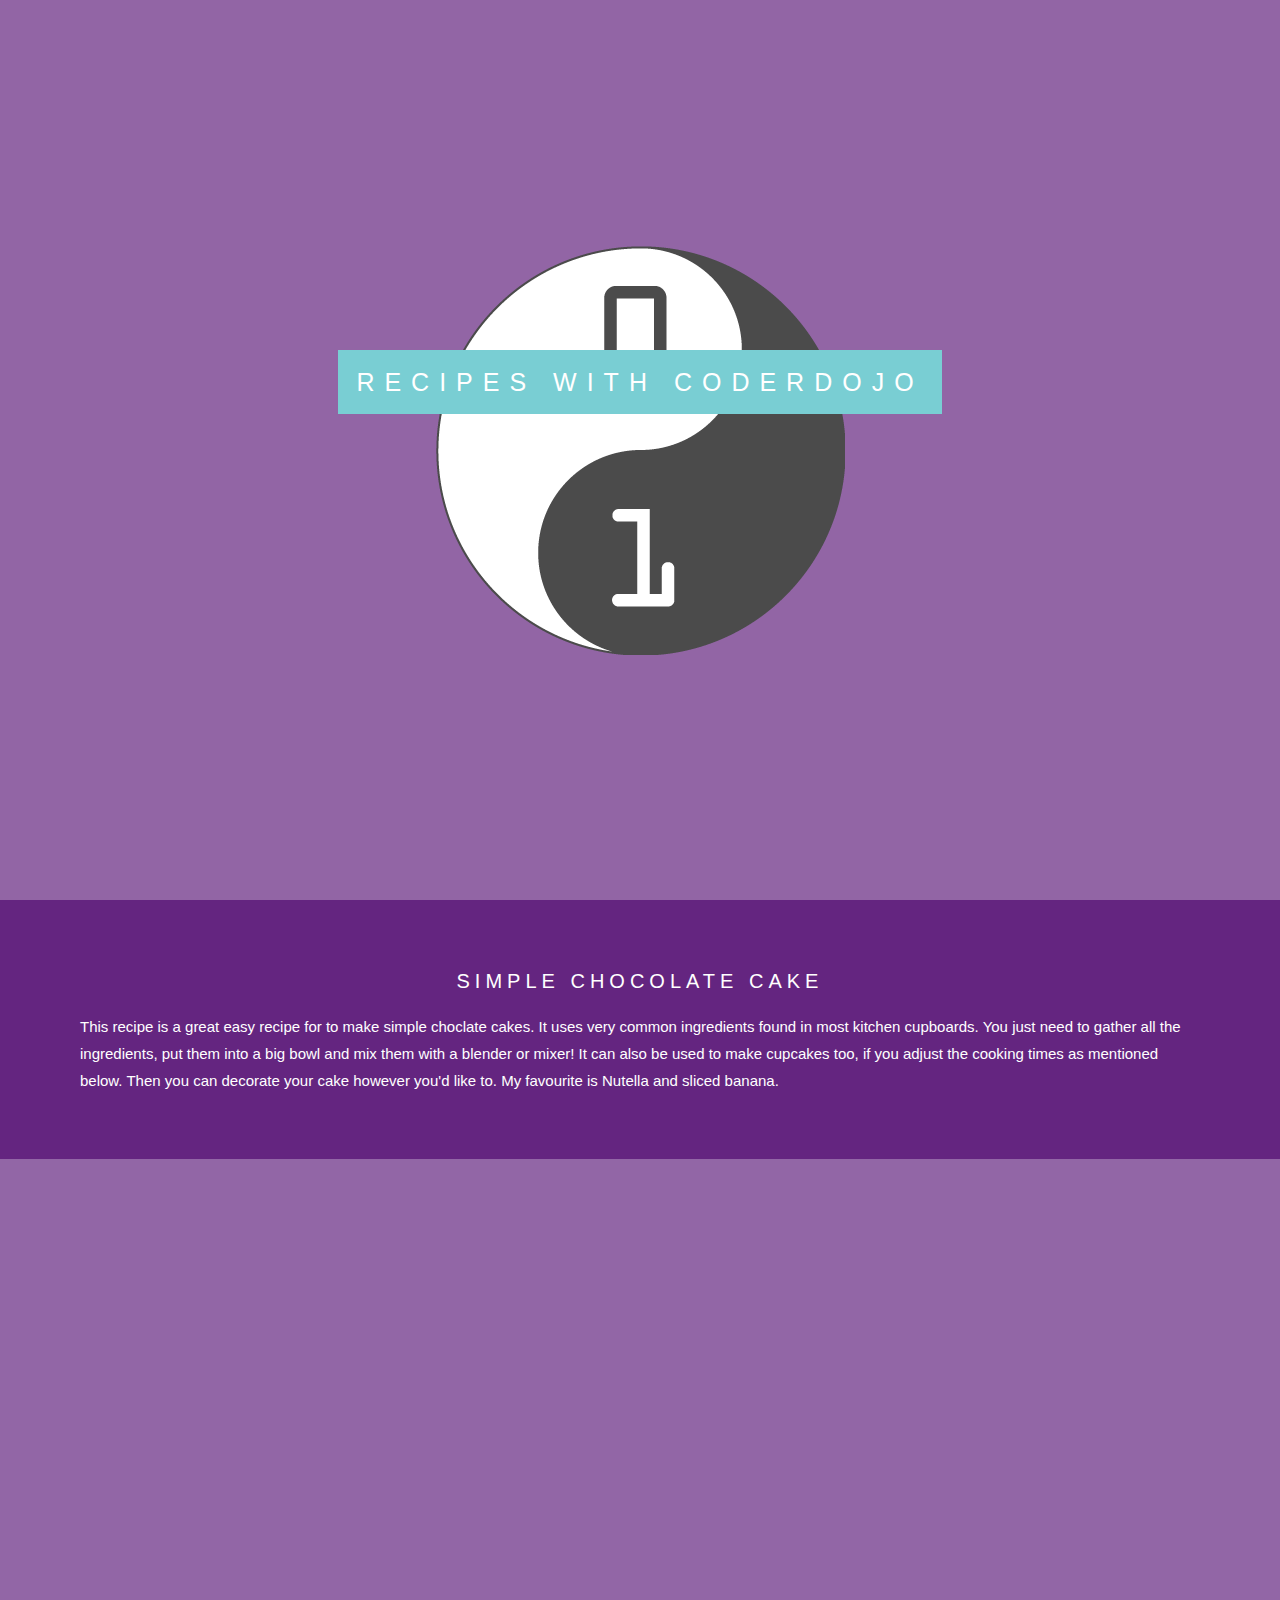
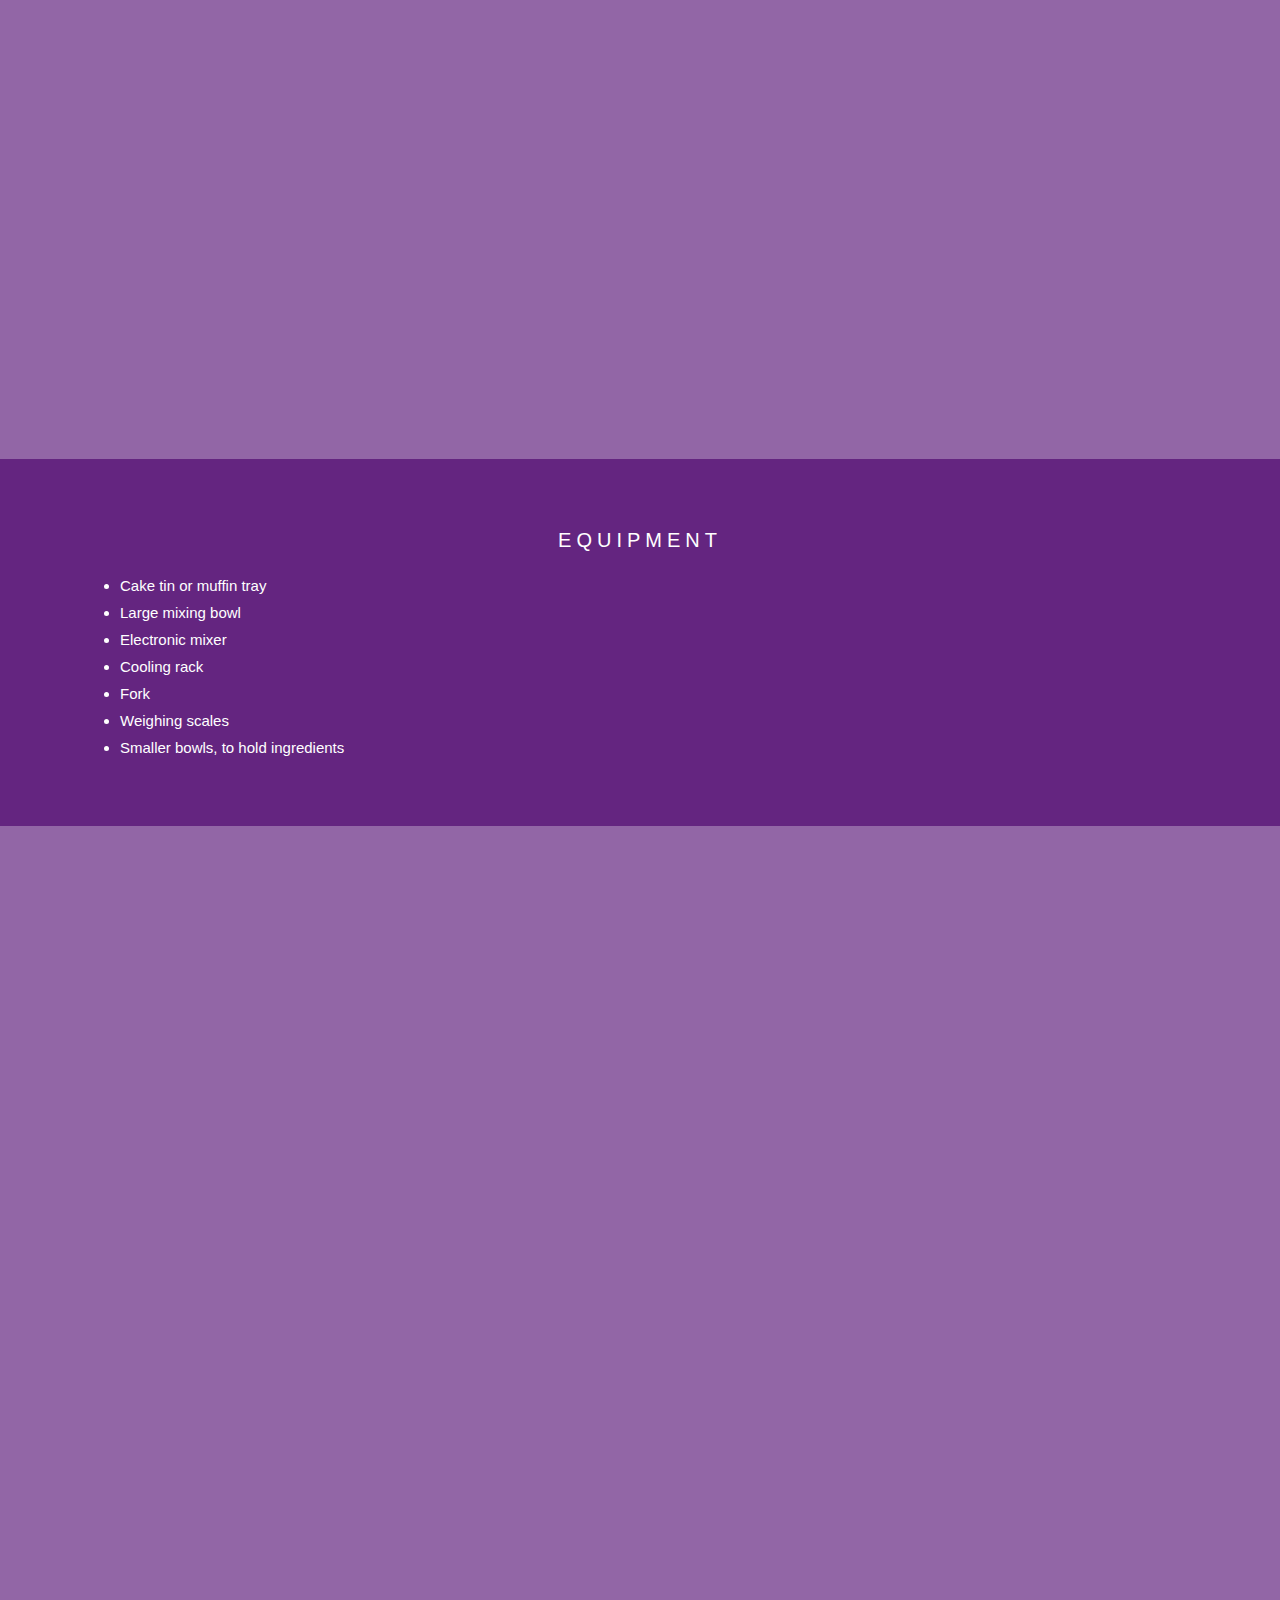
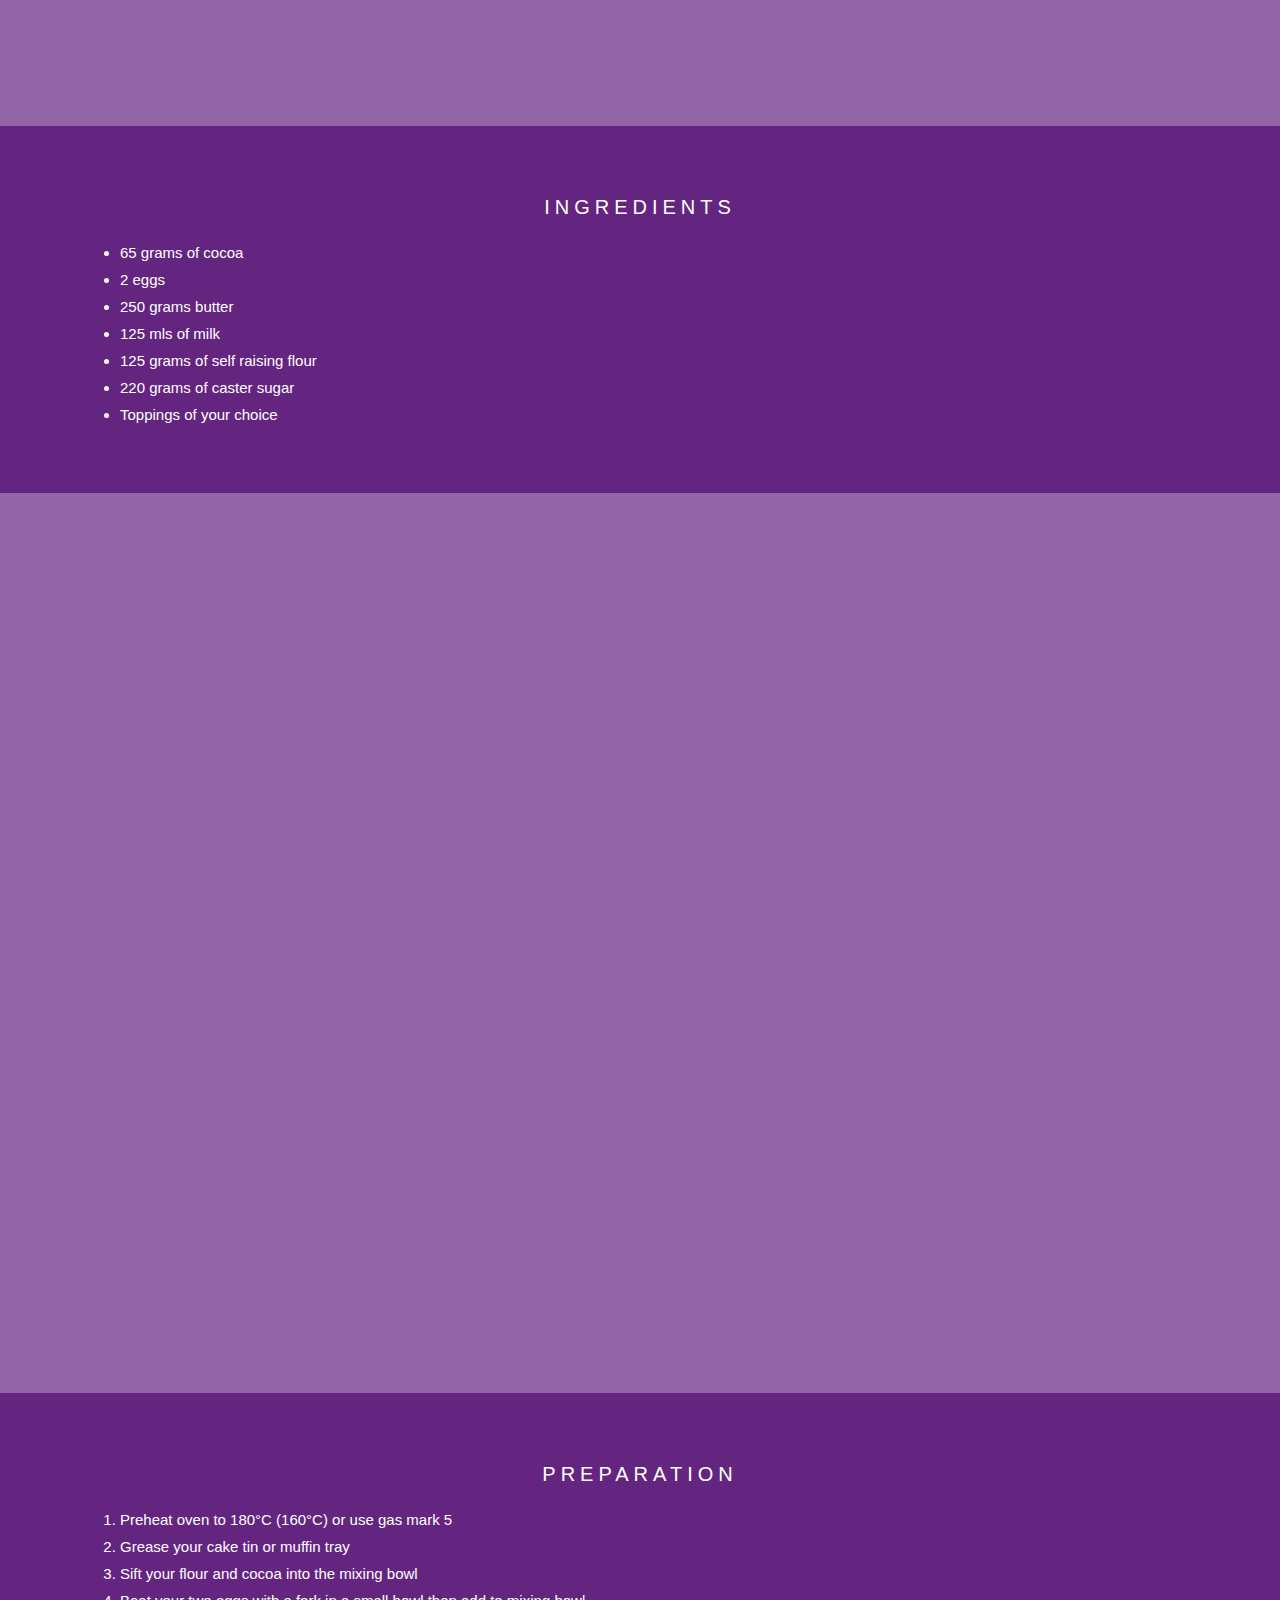
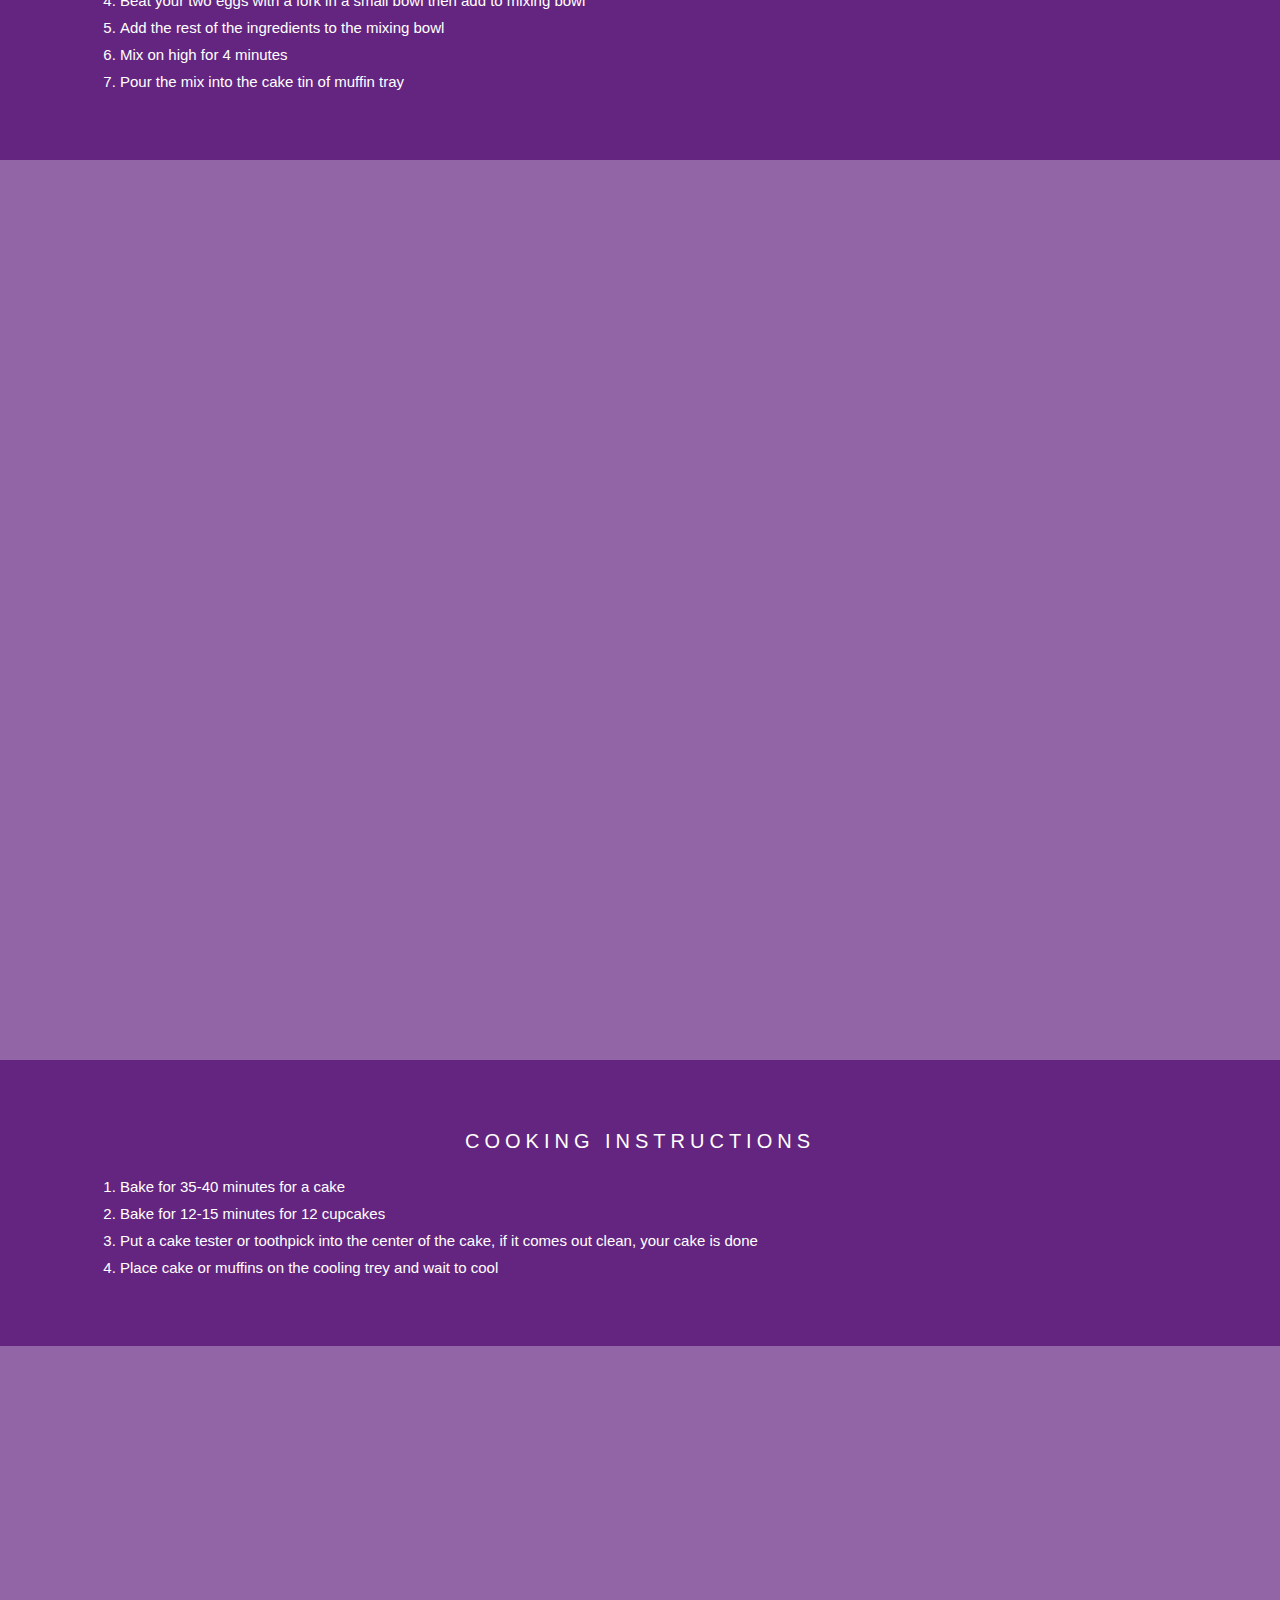
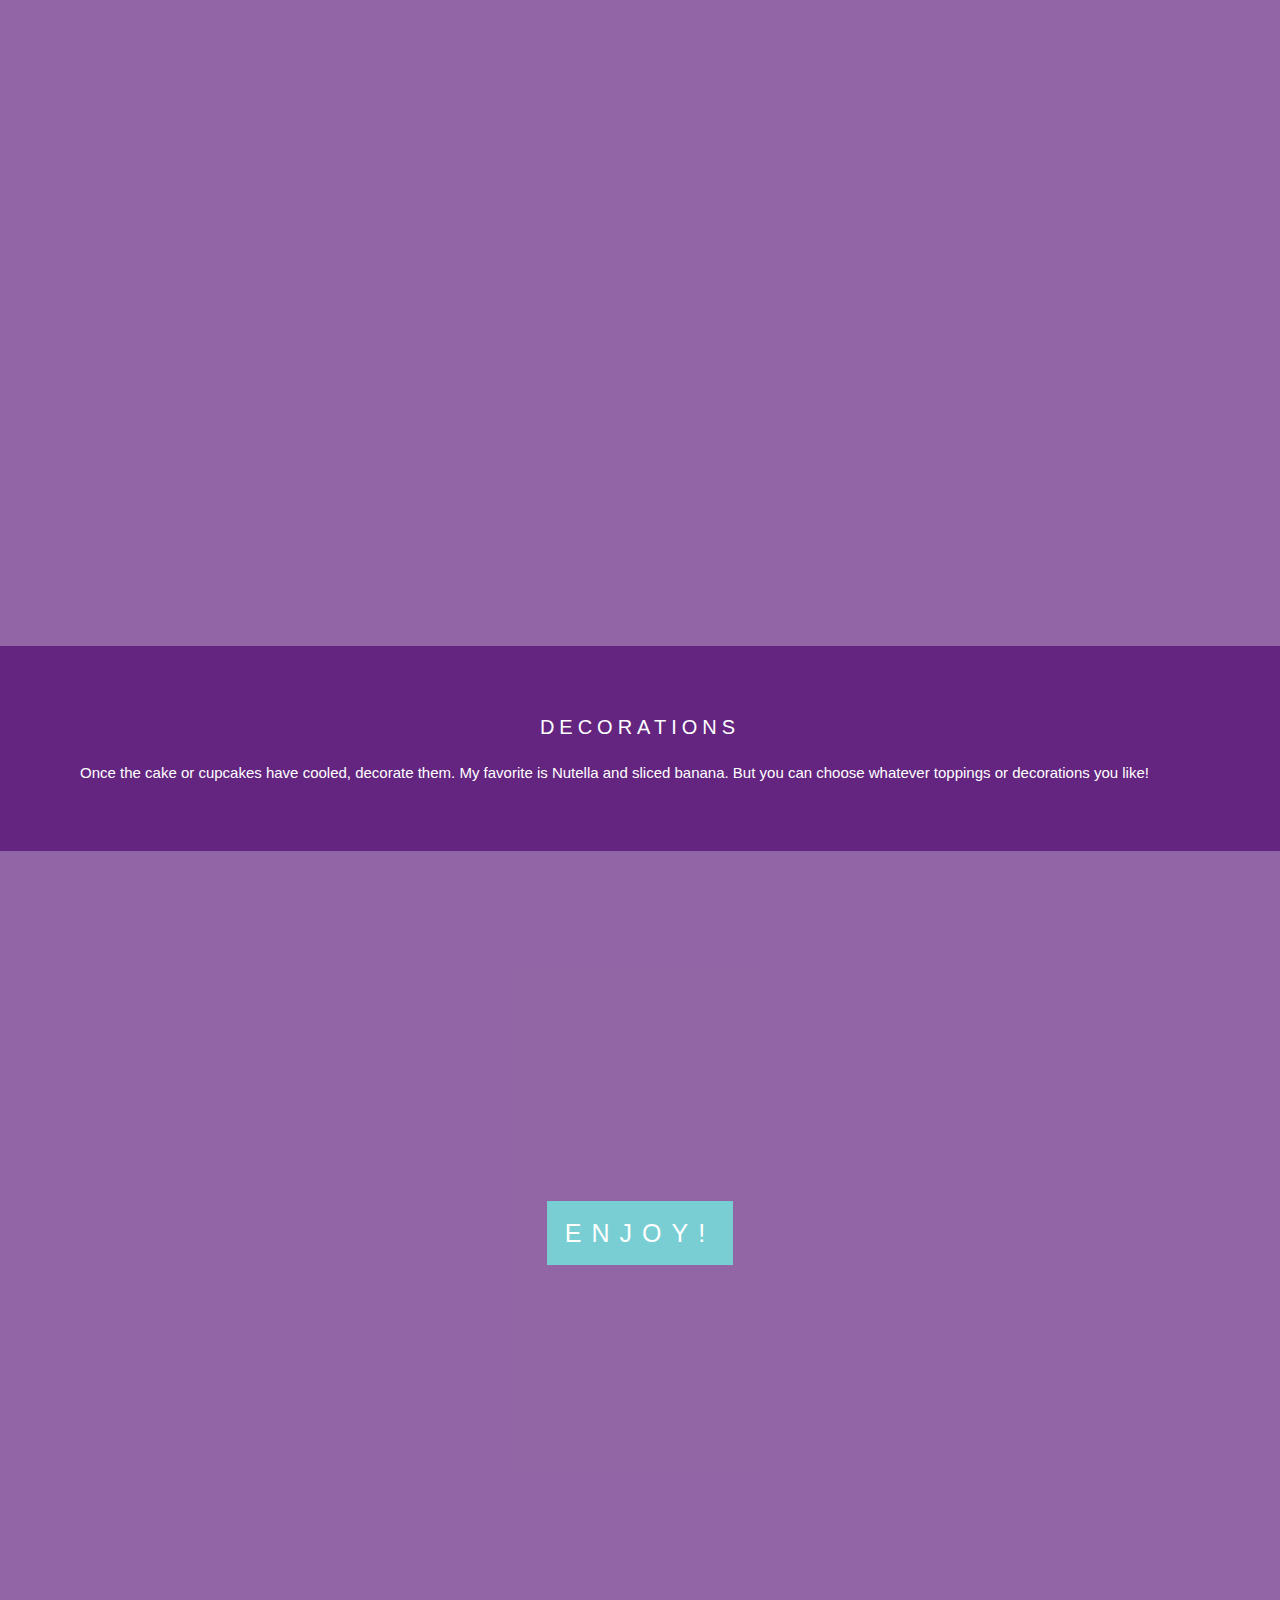
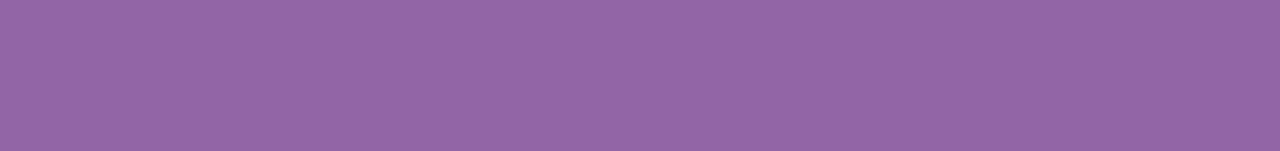
<file: index.html>
<!DOCTYPE html>
<html>
  <head>
    <meta name="viewport" content="width=device-width, initial-scale=1">
    <link rel="stylesheet" type="text/css" href="style.css">
  </head>
  
  <div class="cd-logo">
    <div class="caption">
      <span class="border" >RECIPES WITH CODERDOJO</span>
    </div>
  </div>

 
 


  
  <div class="textSection">
    <h3>SIMPLE CHOCOLATE CAKE</h3>
    <p>This recipe is a great easy recipe for to make simple choclate cakes.
    It uses very common ingredients found in most kitchen cupboards.
    You just need to gather all the ingredients, put them into a big bowl
    and mix them with a blender or mixer!
    It can also be used to make cupcakes too, if you adjust
    the cooking times as mentioned below.
    Then you can decorate your cake however you'd like to.
    My favourite is Nutella and sliced banana. 
    </p>
  </div>
    <div class="kitchen-equipment">
  </div>
  <div class="textSection">
    <h3>EQUIPMENT</h3>
    <ul>
        <li>Cake tin or muffin tray</li>
        <li>Large mixing bowl</li>
        <li>Electronic mixer</li>
        <li>Cooling rack</li>
        <li>Fork</li>
        <li>Weighing scales</li>
        <li>Smaller bowls, to hold ingredients</li>
    </ul>
  </div>
    <div class="cake-ingredients">
  </div>
  <div class="textSection">
    <h3>INGREDIENTS</h3>
    <ul>
      <li>65 grams of cocoa</li>
      <li>2 eggs</li>
      <li>250 grams butter</li>
      <li>125 mls of milk</li>
      <li>125 grams of self raising flour</li>
      <li>220 grams of caster sugar</li>
      <li>Toppings of your choice</li>
    </ul>
  </div>
  <div class="cake-preparation">
  </div>
  <div class="textSection">
    <h3>PREPARATION</h3>
    <ol>
      <li>Preheat oven to 180°C (160°C) or use gas mark 5</li>
      <li>Grease your cake tin or muffin tray</li>
      <li>Sift your flour and cocoa into the mixing bowl</li>
      <li>Beat your two eggs with a fork in a small bowl then add to mixing bowl</li>
      <li>Add the rest of the ingredients to the mixing bowl</li>
      <li>Mix on high for 4 minutes</li>
      <li>Pour the mix into the cake tin of muffin tray</li>
    </ol>
  </div>
  <div class="cooking-instructions">
  </div>
  <div class="textSection">
    <h3>COOKING INSTRUCTIONS</h3>
    <ol>
      <li>Bake for 35-40 minutes for a cake</li>
      <li>Bake for 12-15 minutes for 12 cupcakes</li>
      <li>Put a cake tester or toothpick into the center of the cake, if it comes out clean, your  cake is done</li>
      <li>Place cake or muffins on the cooling trey and wait to cool</li>
    </ol>
  </div>
  <div class="cake-decorations">
  </div>
  <div class="textSection">
    <h3>DECORATIONS</h3>
    <p>
      Once the cake or cupcakes have cooled, decorate them. 
      My favorite is Nutella and sliced banana. But you can choose 
      whatever toppings or decorations you like!
    </p>
  </div>
  <div class="cakeLogo">
    <div class="caption">
      <span class="border"> ENJOY!</span>
    </div>
  </div>
  
</html>
</file>
<file: style.css>
body, html {
  height: 100%;
  margin: 0;
  font: 400 15px/1.8 "Lato", sans-serif;
  color: White;
}

.cd-logo, .kitchen-equipment, .cake-ingredients, 
.cake-preparation, .cooking-instructions, .cake-decorations, .cakeLogo {
  position: relative;
  background-position: center;
  background-repeat: no-repeat;
  background-color: #642580;
  background-size: cover;
  min-height: 100%;
  background-attachment: fixed;
  opacity: 0.7; 
}

.cd-logo {
  background-image: url("CoderDojo.png");
  min-height: 100%;
  background-size: auto;
}

h3 {
  letter-spacing: 5px;
  text-transform: uppercase;
  font: 20px "Lato", sans-serif;
  color: white;
  text-align:center
}

.textSection {
  background-color:#642580;
  padding:50px 80px;
}

.kitchen-equipment {
  background-image: url("utensils.JPG");
}

.cake-ingredients {
  background-image: url("ingredients.jpg");
}

.caption {
  position: absolute;
  top: 40%;
  width: 100%;
  text-align: center;
}

.border {
  background-color: #41BAC1;
  color: White;
  padding: 18px;
  font-size: 25px;
  letter-spacing: 10px;
}

.cake-preparation {
  background-image: url("utensils.JPG");
}

.cooking-instructions {
  background-image: url("mixer.jpg");
}

.cake-decorations {
  background-image: url("oven.jpg");
}

.cakeLogo {
  background-image: url("rosecake.jpg");
  min-height: 100%;
  background-size: auto;
}

/* Turn off parallax scrolling for tablets and phones as it is not supported*/
@media only screen and (max-device-width: 1024px) {
  .cd-logo, .kitchen-equipment, .cake-ingredients, 
.cake-preparation, .cooking-instructions, .cake-decorations, .cakeLogo {
  background-attachment: scroll;
    }
}
</file>
